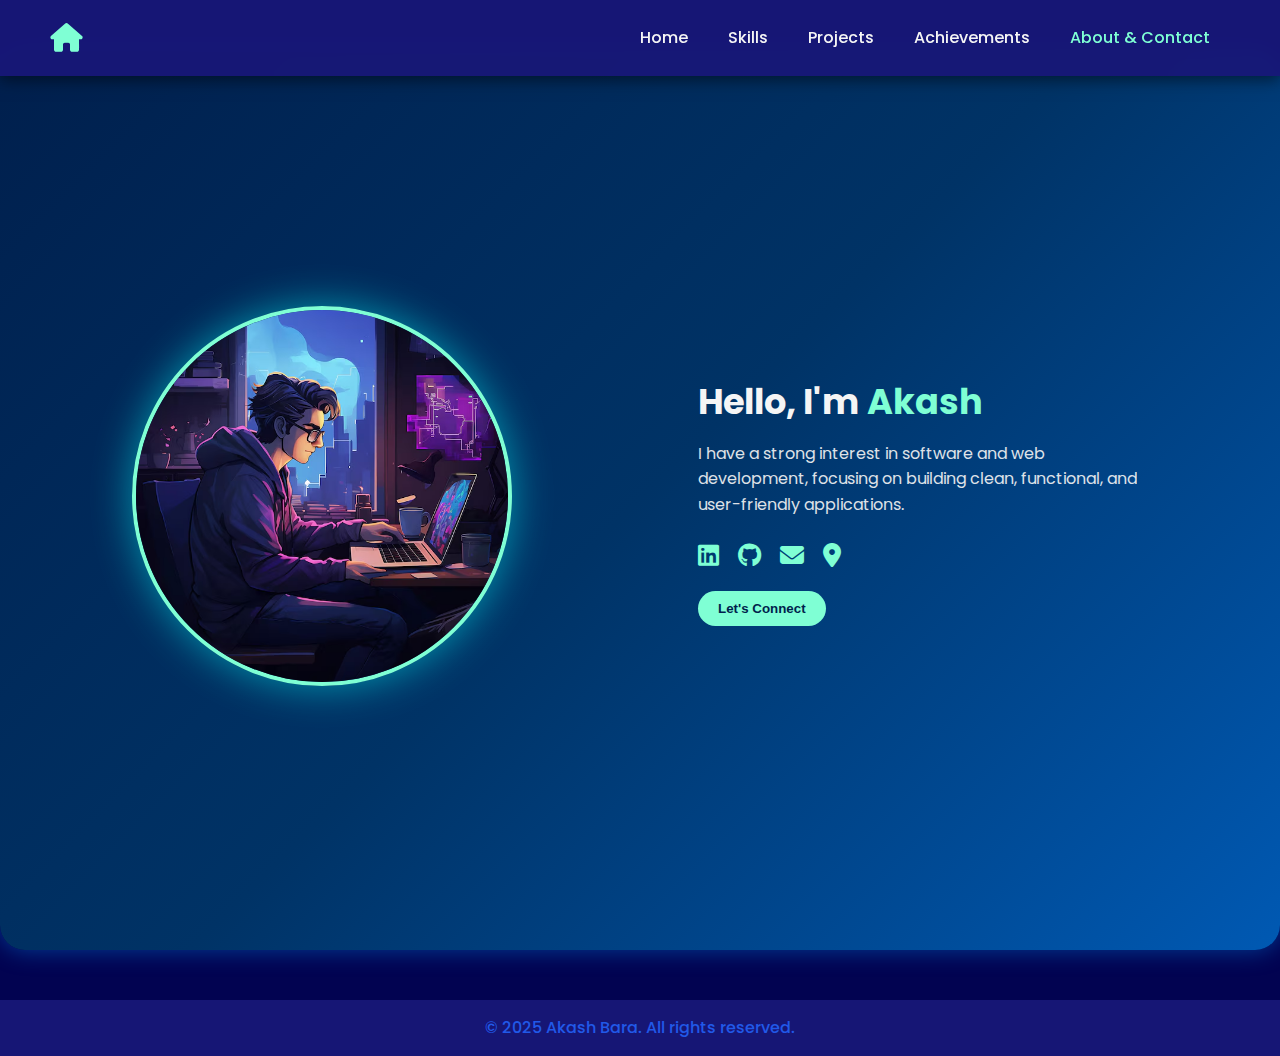
<file: about.html>
<!DOCTYPE html>
<html lang="en">
<head>
  <meta charset="UTF-8" />
  <meta name="viewport" content="width=device-width, initial-scale=1.0" />
  <title>Akash Bara | About & Contact</title>
  <link href="https://fonts.googleapis.com/css2?family=Poppins:wght@400;700&display=swap" rel="stylesheet">
  <link href="https://cdnjs.cloudflare.com/ajax/libs/font-awesome/6.5.0/css/all.min.css" rel="stylesheet">
  <link rel="stylesheet" href="style.css">
</head>
<body>
  <!-- NAVBAR -->
  <nav>
    <a href="index.html" class="logo">
      <i class="fas fa-home"></i>
    </a>
    <div class="hamburger" onclick="toggleMenu()">
      <i class="fas fa-bars"></i>
    </div>
    <ul id="nav-menu">
      <li><a href="index.html">Home</a></li>
      <li><a href="skills.html">Skills</a></li>
      <li><a href="projects.html">Projects</a></li>
      <li><a href="achievements.html">Achievements</a></li>
      <li><a href="about.html" class="active">About & Contact</a></li>
    </ul>
  </nav>

  

  <!-- ABOUT SECTION -->
  <section id="about">
    <div class="about-container">
      <div class="about-image">
        <img src="Images/main.jpg" alt="Profile Image" />
      </div>
      <div class="about-text">
        <h2>Hello, I'm <span class="highlight">Akash</span></h2>
        <p>
          I have a strong interest in software and web development, focusing
          on building clean, functional, and user-friendly applications.
        </p>
        
        <div class="social-icons">
          <a href="https://linkedin.com/in/akashbara" target="_blank"><i class="fab fa-linkedin"></i></a>
          <a href="https://github.com/Akash-bara" target="_blank"><i class="fab fa-github"></i></a>
          <a href="mailto:akash80920@gmail.com"><i class="fas fa-envelope"></i></a>
          <a href="https://www.google.com/maps/place/Bhimavaram,+Andhra+Pradesh,+India" target="_blank"><i class="fas fa-map-marker-alt"></i></a>
        </div>
        <button class="connect-btn" onclick="openModal()">Let's Connect</button>
      </div>
    </div>
  </section>

  <!-- CONTACT MODAL -->
  <div class="modal" id="contactModal">
    <div class="modal-content">
      <h3>Send Me a Message</h3>
      <form action="https://formsubmit.co/akash80920@gmail.com" method="POST">
        <input type="hidden" name="_captcha" value="false" />
        <input type="text" name="name" placeholder="Your Name" required />
        <input type="email" name="email" placeholder="Your Email" required />
        <textarea name="message" rows="3" placeholder="Your Message" required></textarea>
        <div>
          <button type="submit">Send</button>
          <button type="button" class="close-btn" onclick="closeModal()">Cancel</button>
        </div>
      </form>
    </div>
  </div>

  <!-- FOOTER -->
  <footer>&copy; 2025 Akash Bara. All rights reserved.</footer>

  <!-- SCRIPTS -->
  <script>
    // Hamburger menu toggle
    function toggleMenu() {
      document.getElementById("nav-menu").classList.toggle("show");
    }

    // Close hamburger menu when a link is clicked
    const navLinks = document.querySelectorAll("#nav-menu li a");
    navLinks.forEach(link => {
      link.addEventListener("click", () => {
        const navMenu = document.getElementById("nav-menu");
        if (navMenu.classList.contains("show")) {
          navMenu.classList.remove("show");
        }
      });
    });

    // Open / Close modal
    function openModal() {
      document.getElementById("contactModal").style.display = "flex";
    }
    function closeModal() {
      document.getElementById("contactModal").style.display = "none";
    }
  </script>
</body>
</html>
</file>
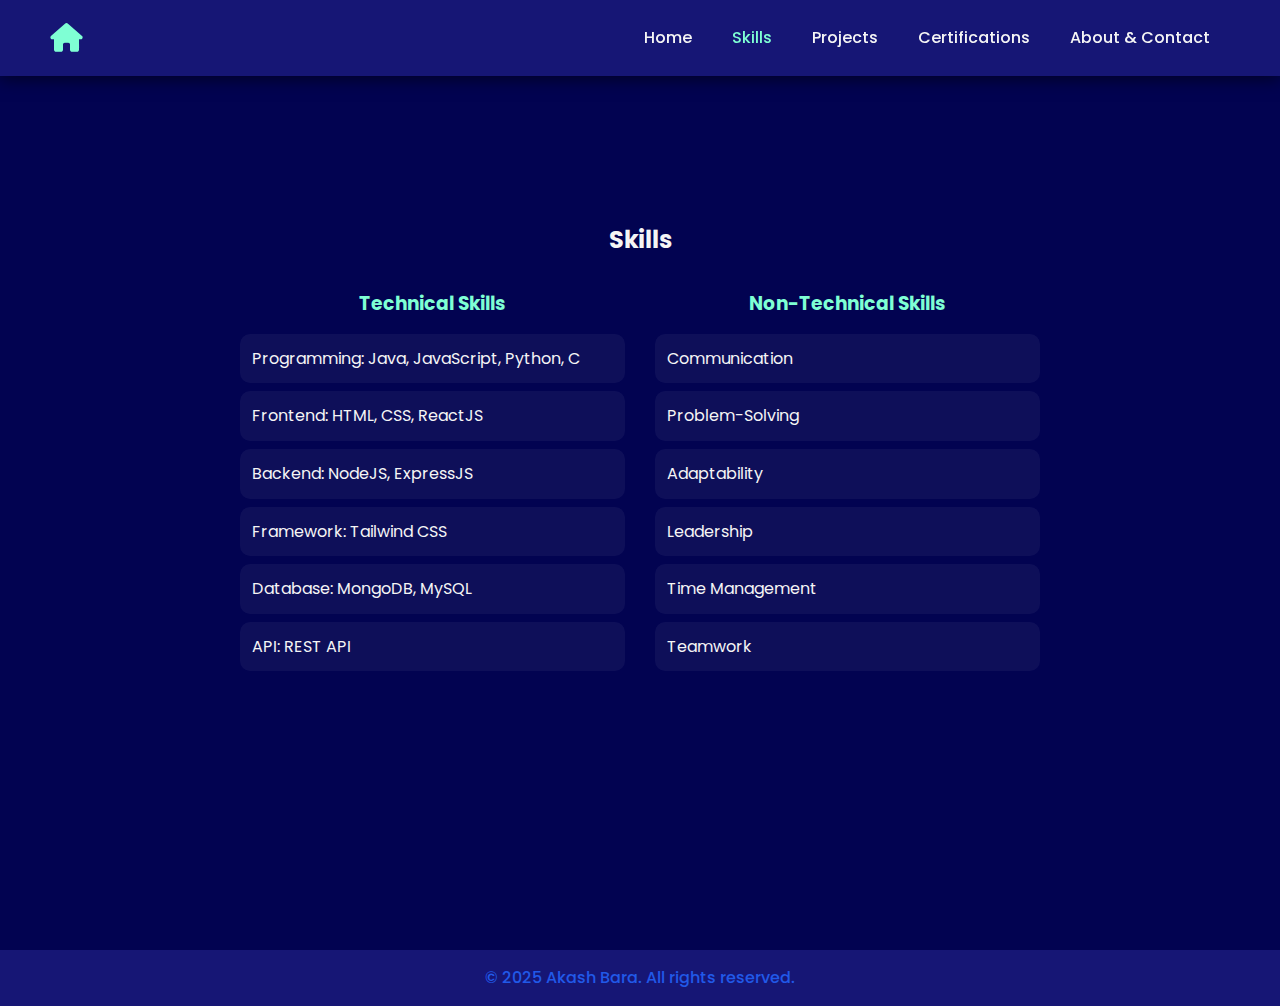
<file: skills.html>
<!DOCTYPE html>
<html lang="en">
  <head>
    <meta charset="UTF-8" />
    <meta name="viewport" content="width=device-width, initial-scale=1.0" />
    <title>Akash Bara | Skills</title>
    <link
      href="https://fonts.googleapis.com/css2?family=Poppins:wght@400;700&display=swap"
      rel="stylesheet"
    />
    <link
      href="https://cdnjs.cloudflare.com/ajax/libs/font-awesome/6.5.0/css/all.min.css"
      rel="stylesheet"
    />
    <link rel="stylesheet" href="style.css" />
  </head>
  <body>
    <nav>
      <a href="index.html" class="logo">
        <i class="fas fa-home"></i>
      </a>
      <div class="hamburger" onclick="toggleMenu()">
        <i class="fas fa-bars"></i>
      </div>
      <ul id="nav-menu">
        <li><a href="index.html">Home</a></li>
        <li><a href="skills.html" class="active">Skills</a></li>
        <li><a href="projects.html">Projects</a></li>
        <li><a href="certifiaction.html">Certifications</a></li>
        <li><a href="about.html">About & Contact</a></li>
      </ul>
    </nav>

    <section id="skills">
      <h2>Skills</h2>
      <div class="skills-container">
        <div class="skills-column">
          <h3>Technical Skills</h3>
          <div class="skill-box">Programming: Java, JavaScript, Python, C</div>
          <div class="skill-box">Frontend: HTML, CSS, ReactJS</div>
          <div class="skill-box">Backend: NodeJS, ExpressJS</div>
          <div class="skill-box">Framework: Tailwind CSS</div>
          <div class="skill-box">Database: MongoDB, MySQL</div>
          <div class="skill-box">API: REST API</div>
        </div>
        <div class="skills-column">
          <h3>Non-Technical Skills</h3>
          <div class="skill-box">Communication</div>
          <div class="skill-box">Problem-Solving</div>
          <div class="skill-box">Adaptability</div>
          <div class="skill-box">Leadership</div>
          <div class="skill-box">Time Management</div>
          <div class="skill-box">Teamwork</div>
        </div>
      </div>
    </section>

    <footer>&copy; 2025 Akash Bara. All rights reserved.</footer>

    <script src="script.js"></script>
  </body>
</html>
</file>
<file: style.css>
/* RESET */
* {
  margin: 0;
  padding: 0;
  box-sizing: border-box;
}
html {
  scroll-behavior: smooth;
}
body {
  font-family: "Poppins", sans-serif;
  background-color: rgb(2, 3, 81);
  color: whitesmoke;
  line-height: 1.6;
}

/* UNIVERSAL LIST STYLING */
ul, ol {
  margin: 0;
  padding-left: 1.5rem;         /* uniform spacing */
  list-style-position: inside;  /* bullets align with text */
}
ul li, ol li {
  margin-bottom: 10px;          /* spacing between list items */
  line-height: 1.8;
}

/* NAVBAR */
nav {
  position: fixed;
  top: 0;
  left: 0;
  width: 100%;
  background: rgba(23, 23, 119, 0.95);
  backdrop-filter: blur(5px);
  display: flex;
  justify-content: space-between;
  align-items: center;
  padding: 15px 50px;
  z-index: 1000;
  box-shadow: 0 4px 15px rgba(0, 0, 0, 0.5);
}
.logo {
  font-size: 1.8rem;
  font-weight: bold;
  color: aquamarine;
}
nav ul {
  display: flex;
  list-style: none;
  padding-left: 0; /* remove indent for nav */
}
nav ul li {
  margin: 0 20px;
}
nav ul li a {
  color: whitesmoke;
  text-decoration: none;
  font-weight: 500;
  transition: 0.3s;
}
nav ul li a:hover,
nav ul li a.active {
  color: aquamarine;
}

/* HAMBURGER ICON */
.hamburger {
  display: none;
  font-size: 1.8rem;
  cursor: pointer;
  color: aquamarine;
}

/* SECTIONS */
section {
  min-height: 100vh;
  padding: 120px 8%;
  display: flex;
  align-items: center;
  justify-content: center;
  flex-direction: column;
  text-align: center;
}

/* HOME */
.home-container {
  display: flex;
  justify-content: space-around;
  align-items: center;
  gap: 50px;
  flex-wrap: wrap;
}
.home-image img {
  width: 400px;
  height: 400px;
  border-radius: 50%;
  border: 4px solid aquamarine;
  box-shadow: 0 0 30px rgba(0, 255, 255, 0.6);
  object-fit: cover;
  animation: float 3s ease-in-out infinite;
}
@keyframes float {
  0%, 100% {
    transform: translateY(0);
  }
  50% {
    transform: translateY(-15px);
  }
}
.home-text h2 {
  font-size: 2.5rem;
}
.home-text h3 {
  font-size: 2rem;
  margin: 10px 0;
}
.highlight {
  color: aquamarine;
}
.home-text p {
  max-width: 500px;
  margin-bottom: 20px;
}
.hire-btn {
  display: inline-block;
  border: 2px solid aquamarine;
  padding: 10px 25px;
  border-radius: 25px;
  color: aquamarine;
  text-decoration: none;
  font-weight: bold;
  transition: all 0.3s ease-in-out;
}
.hire-btn:hover {
  background: aquamarine;
  color: rgb(2, 3, 81);
  transform: scale(1.05);
}

/* SKILLS */
.skills-container {
  display: grid;
  grid-template-columns: repeat(auto-fit, minmax(300px, 1fr));
  gap: 30px;
  width: 100%;
  max-width: 800px;
  margin-top: 30px;
}
.skills-column h3 {
  margin-bottom: 15px;
  color: aquamarine;
}
.skill-box {
  background: rgba(255, 255, 255, 0.05);
  padding: 12px;
  border-radius: 10px;
  margin: 8px 0;
  text-align: left;
  transition: 0.3s;
}
.skill-box:hover {
  transform: scale(1.03);
  background: rgba(255, 255, 255, 0.1);
}

/* PROJECTS */
#projects {
  margin-top: 50px;
  width: 100%;
  max-width: 800px;
  text-align: left;
}
#projects h2 {
  color: aquamarine;
  font-size: 2.2rem;
  margin-bottom: 15px;
}
.project-list,
.achievement-list {
  list-style-type: disc;
  padding-left: 1.5rem;
  text-align: left;
  font-size: 1.2rem;
  margin-top: 15px;
  margin-bottom: 40px;
}
.project-list li a,
.achievement-list li a {
  display: inline-block;
  color: aquamarine;
  text-decoration: none;
  margin-top: 5px;
}
.project-list li a:hover,
.achievement-list li a:hover {
  text-decoration: underline;
}

/* ABOUT + CONTACT */
#about {
  background: linear-gradient(135deg, #001f4d, #003366, #0059b3);
  border-radius: 25px;
  margin-top: 50px;
  box-shadow: 0 0 25px rgba(0, 153, 255, 0.4);
  padding: 80px 5%;
}
.about-container {
  display: flex;
  align-items: center;
  justify-content: space-around;
  gap: 50px;
  flex-wrap: wrap;
  width: 100%;
}
.about-image img {
  width: 380px;
  height: 380px;
  border-radius: 50%;
  border: 4px solid aquamarine;
  object-fit: cover;
  box-shadow: 0 0 40px rgba(0, 255, 255, 0.5);
}
.about-text {
  max-width: 450px;
  text-align: left;
}
.about-text h2 {
  font-size: 2.2rem;
  margin-bottom: 10px;
}
.about-text p {
  margin-bottom: 20px;
  font-size: 1rem;
  opacity: 0.9;
}
.social-icons {
  margin: 15px 0;
}
.social-icons a {
  color: aquamarine;
  margin-right: 15px;
  font-size: 1.5rem;
  transition: 0.3s;
}
.social-icons a:hover {
  color: white;
  transform: scale(1.1);
}
.connect-btn {
  display: inline-block;
  background: aquamarine;
  color: #001f4d;
  padding: 10px 20px;
  border-radius: 25px;
  font-weight: bold;
  cursor: pointer;
  border: none;
  transition: 0.3s;
}
.connect-btn:hover {
  background: white;
  transform: scale(1.05);
}

/* POPUP MODAL */
.modal {
  display: none;
  position: fixed;
  top: 0;
  left: 0;
  width: 100%;
  height: 100%;
  background: rgba(0, 0, 0, 0.8);
  align-items: center;
  justify-content: center;
  z-index: 2000;
}
.modal-content {
  background: #002a5c;
  padding: 30px;
  border-radius: 15px;
  width: 90%;
  max-width: 400px;
  text-align: center;
  box-shadow: 0 0 20px rgba(0, 255, 255, 0.5);
}
.modal-content h3 {
  margin-bottom: 15px;
  color: aquamarine;
}
.modal-content input,
.modal-content textarea {
  width: 100%;
  padding: 10px;
  margin: 8px 0;
  border: none;
  border-radius: 8px;
  outline: none;
  background: rgba(255, 255, 255, 0.1);
  color: white;
}
.modal-content button {
  background: aquamarine;
  border: none;
  padding: 10px 20px;
  border-radius: 8px;
  font-weight: bold;
  cursor: pointer;
  margin-top: 10px;
  transition: 0.3s;
}
.close-btn {
  background: crimson;
  color: white;
  margin-left: 10px;
}
.modal-content button:hover {
  transform: scale(1.05);
}

/* FOOTER */
footer {
  width: 100%;
  padding: 15px 0;
  background: rgba(23, 23, 119, 0.95);
  text-align: center;
  color: rgb(33, 89, 232);
  font-weight: 500;
  margin-top: 50px;
}

/* HOME ICON */
.home-icon {
  position: fixed;
  top: 85px;
  left: 20px;
  background: aquamarine;
  color: rgb(2, 3, 81);
  padding: 12px 14px;
  border-radius: 50%;
  font-size: 1.4rem;
  box-shadow: 0 4px 12px rgba(0,0,0,0.3);
  z-index: 1500;
  text-decoration: none;
  display: flex;
  align-items: center;
  justify-content: center;
  transition: transform 0.3s, background 0.3s;
}
.home-icon:hover {
  transform: scale(1.1);
  background: white;
  color: rgb(2, 3, 81);
}

/* ===== RESPONSIVE ===== */
@media (max-width: 768px) {
  nav {
    flex-direction: row;
    padding: 10px 20px;
  }
  nav ul {
    flex-direction: column;
    position: absolute;
    top: 65px;
    left: -100%;
    width: 100%;
    background: rgba(23, 23, 119, 0.95);
    transition: 0.3s;
    text-align: center;
    padding: 10px 0;
  }
  nav ul.show {
    left: 0;
  }
  nav ul li {
    margin: 15px 0;
  }
  .hamburger {
    display: block;
  }

  section {
    padding: 80px 5%;
  }

  .home-container {
    flex-direction: column;
    gap: 25px;
    text-align: center;
  }
  .home-image img {
    width: 280px;
    height: 280px;
  }
  .home-text h2 {
    font-size: 2rem;
  }
  .home-text h3 {
    font-size: 1.5rem;
  }

  .about-container {
    flex-direction: column;
    text-align: center;
    gap: 25px;
  }
  .about-image img {
    width: 280px;
    height: 280px;
  }
  .about-text {
    max-width: 100%;
    text-align: center;
  }

  .skills-container {
    grid-template-columns: 1fr;
  }

  .home-icon {
    top: 70px;
    left: 15px;
    font-size: 1.3rem;
    padding: 10px 12px;
  }
}

@media (max-width: 480px) {
  .home-image img,
  .about-image img {
    width: 200px;
    height: 200px;
  }
  .home-text h2 {
    font-size: 1.6rem;
  }
  .home-text h3 {
    font-size: 1.2rem;
  }

  .home-icon {
    top: 65px;
    left: 10px;
    font-size: 1.2rem;
    padding: 8px 10px;
  }
}
.close-btn{
  color: white;
  font-size: bold;
  background-color: crimson;
}
</file>
